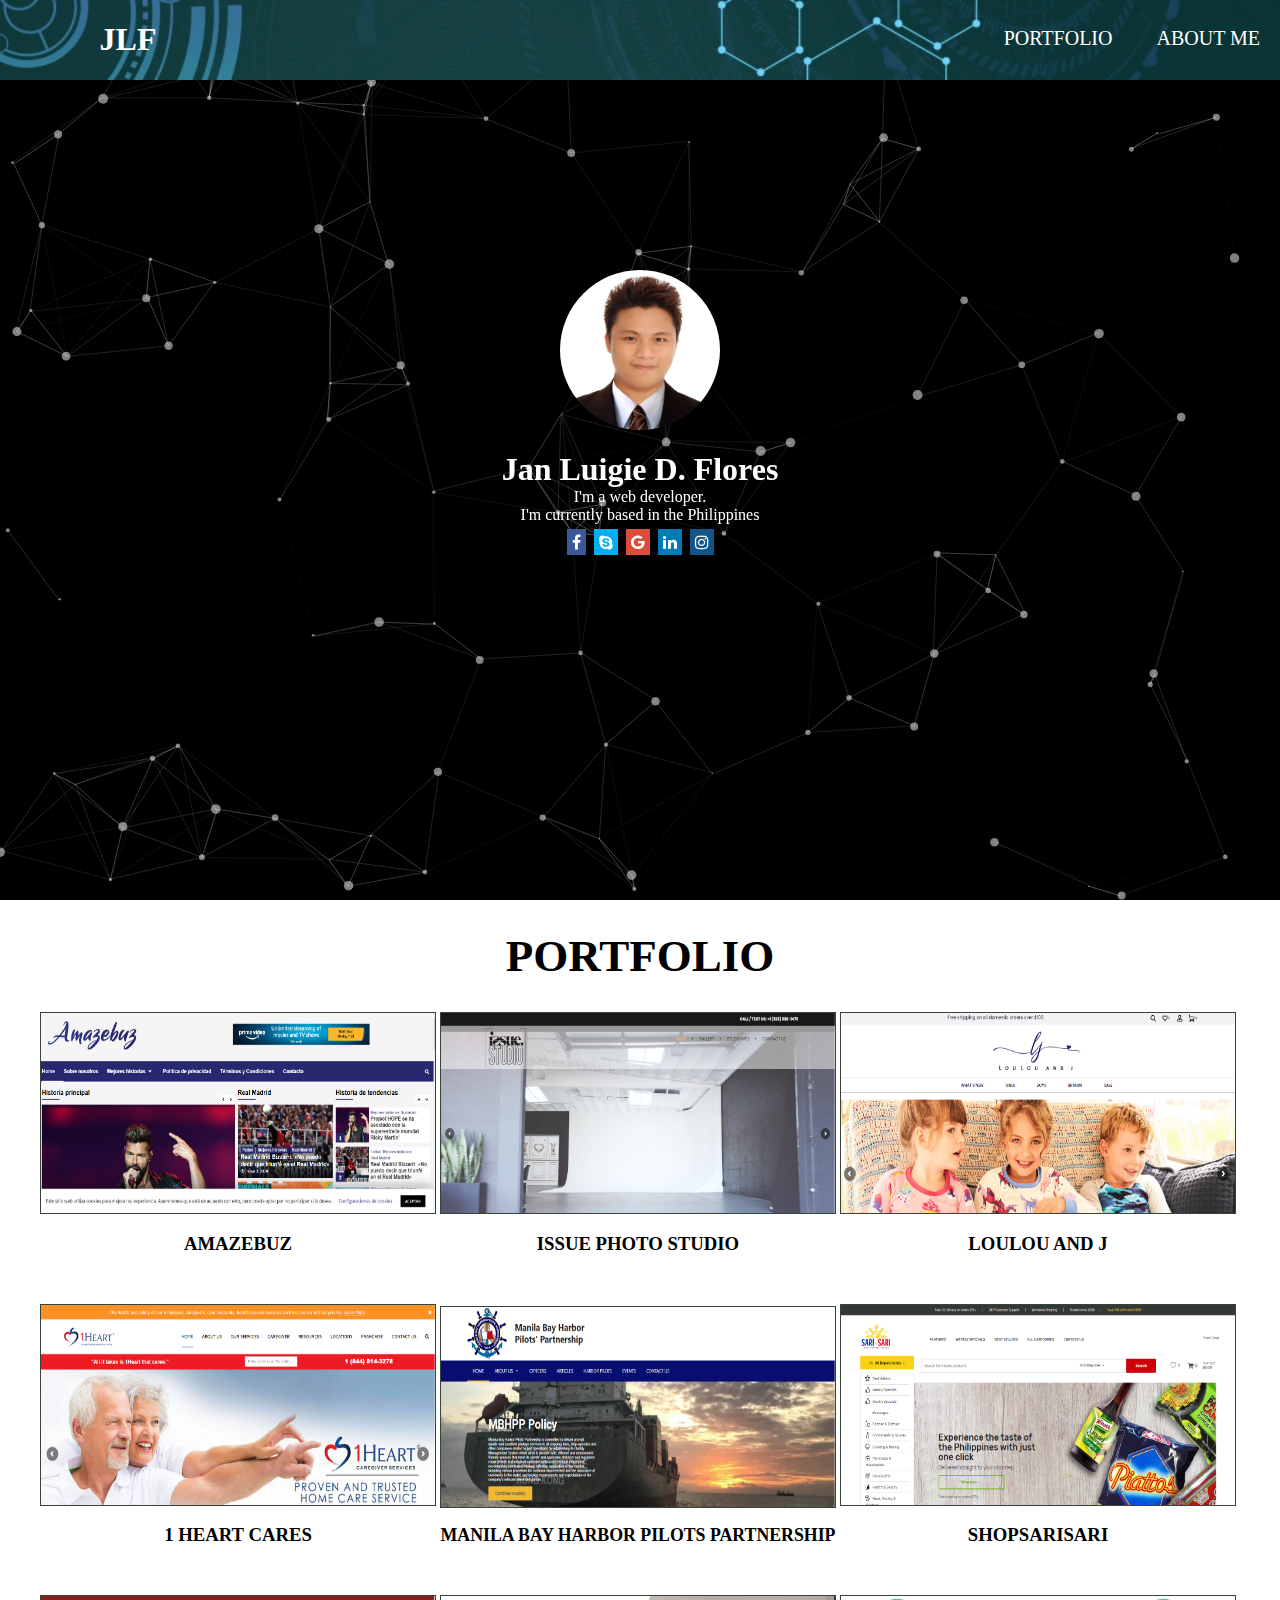
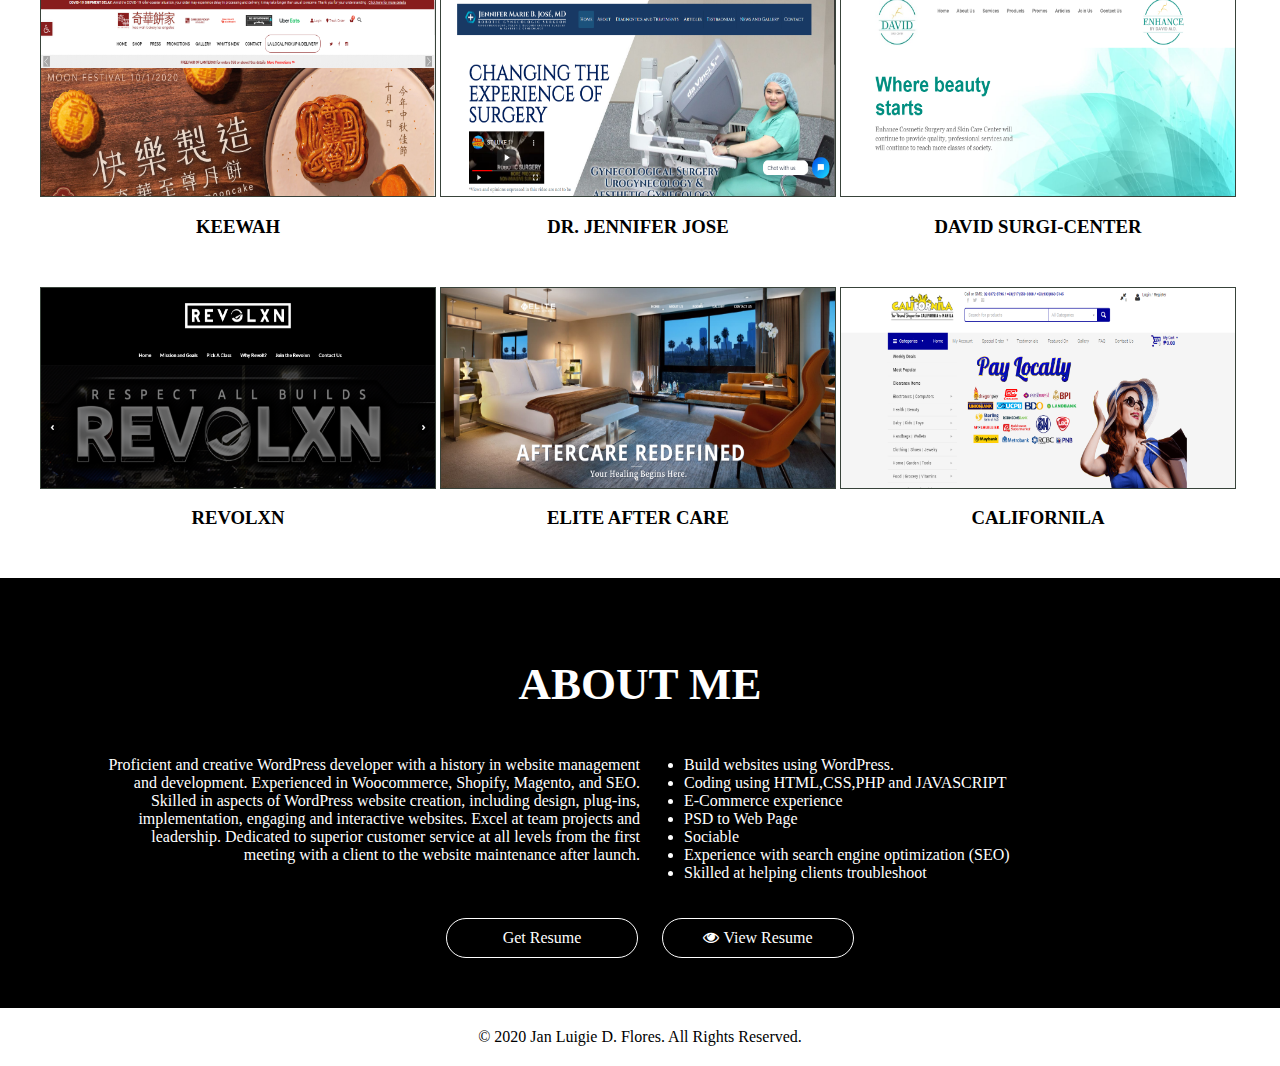
<file: index.html>
<html>
<head>
	<link href="css/style.css" rel="stylesheet">
	<link href="https://stackpath.bootstrapcdn.com/font-awesome/4.7.0/css/font-awesome.min.css" rel="stylesheet">
	<meta name="author" content="Jan Luigie D. Flores" />
	<meta name="viewport" content="width=device-width, initial-scale=1.0, minimum-scale=1.0, maximum-scale=1.0, user-scalable=no">
	<meta property="og:image" content="images/Janjan.png">
</head>
 
<body>
<style>
html {
  scroll-behavior: smooth;
}
</style>

<header>
	<div class="right-col">
		<a href="#profile" style="color:#fff !important;"><h1 class="log-text"><strong>JLF</strong></h1></a>
	</div>
	<div class="left-col">
		<nav>
			<ul id="scrolling-menu" class="main-menu">
				<li><a href="#portfolio">Portfolio</a></li>
				<li><a href="#about">About Me</a></li>
			</ul>
		</nav>
	</div>
</header>
 
		<div id="profile" class="first-sec">
		<div id="particles-js"></div>
			<div class="profile-content">
				<img src="images/jan.jpg" alt="">
				<h1>Jan Luigie D. Flores</h1>
				<p>I'm a web developer.<br>
				I'm currently based in the Philippines</p>
				<a href="https://www.facebook.com/janflores014" class="fa fa-facebook"></a>
				<a href="skype:luigiejanflores?call" class="fa fa-skype"></a>
				<a href="mailto:luigiejanflores@gmail.com" class="fa fa-google"></a>
				<a href="https://www.linkedin.com/in/janluigieflores" class="fa fa-linkedin"></a>
				<a href="https://www.instagram.com/janjandagreat/" class="fa fa-instagram"></a>
			</div>
		</div>
		
	<section class="portfolio" id="portfolio">
	<div class="container">
		<center><h1>Portfolio</h1></center>
		<div class="row">
			<div class="first">
				<a href="http://amazebuz.com/">
						 <div class="caption">
							<div class="caption-content">
								 <i class="fa fa-search-plus fa-3x"></i>
							</div>
						 </div>
					<img src="images/amaze-buz.png" class="img-responsive" alt="Screenshot of Website">
				</a>
				<h3 style="color:#000;text-transform:uppercase;">amazebuz</h3>
			</div>
			<div class="second">
				<a href="http://issuephotostudio.com/">
						 <div class="caption">
							<div class="caption-content">
								 <i class="fa fa-search-plus fa-3x"></i>
							</div>
						 </div>
					<img src="images/issuephoto-studio.png" class="img-responsive" alt="Screenshot of Website">
				</a>
				<h3 style="color:#000;text-transform:uppercase;">Issue photo Studio</h3>
			</div>
			<div class="third">
				<a href="https://loulouandj.com/">
						 <div class="caption">
							<div class="caption-content">
								 <i class="fa fa-search-plus fa-3x"></i>
							</div>
						 </div>
					<img src="images/loulouandj.png" class="img-responsive" alt="Screenshot of Website">
				</a>
				<h3 style="color:#000;text-transform:uppercase;">Loulou and J</h3>
			</div>
		</div>
		<div class="row">
			<div class="first">
				<a href="https://1heartcares.com/">
						 <div class="caption">
							<div class="caption-content">
								 <i class="fa fa-search-plus fa-3x"></i>
							</div>
						 </div>
					<img src="images/1heartcares.png" class="img-responsive" alt="Screenshot of Website">
				</a>
				<h3 style="color:#000;text-transform:uppercase;">1 Heart Cares</h3>
			</div>
			<div class="second">
				<a href="https://manilaharborpilots.com/">
						 <div class="caption">
							<div class="caption-content">
								 <i class="fa fa-search-plus fa-3x"></i>
							</div>
						 </div>
					<img src="images/mbhpp.png" class="img-responsive" alt="Screenshot of Website">
				</a>
				<h3 style="color:#000;text-transform:uppercase;font-size:17.8px;">Manila Bay Harbor Pilots Partnership</h3>
			</div>
			<div class="third">
				<a href="https://www.shopsarisari.com/">
						 <div class="caption">
							<div class="caption-content">
								 <i class="fa fa-search-plus fa-3x"></i>
							</div>
						 </div>
					<img src="images/shopsarisari.png" class="img-responsive" alt="Screenshot of Website">
				</a>
				<h3 style="color:#000;text-transform:uppercase;">Shopsarisari</h3>
			</div>
		</div>
		<div class="row">
			<div class="first">
				<a href="https://keewah.us/">
						 <div class="caption">
							<div class="caption-content">
								 <i class="fa fa-search-plus fa-3x"></i>
							</div>
						 </div>
					<img src="images/keewah.png" class="img-responsive" alt="Screenshot of Website">
				</a>
				<h3 style="color:#000;text-transform:uppercase;">Keewah</h3>
			</div>
			<div class="second">
				<a href="http://drjenniferjose.com/">
						 <div class="caption">
							<div class="caption-content">
								 <i class="fa fa-search-plus fa-3x"></i>
							</div>
						 </div>
					<img src="images/drjenniferjose.png" class="img-responsive" alt="Screenshot of Website">
				</a>
				<h3 style="color:#000;text-transform:uppercase;">Dr. Jennifer Jose</h3>
			</div>
			<div class="third">
				<a href="http://davidsurgi-center.com/">
						 <div class="caption">
							<div class="caption-content">
								 <i class="fa fa-search-plus fa-3x"></i>
							</div>
						 </div>
					<img src="images/david.png" class="img-responsive" alt="Screenshot of Website">
				</a>
				<h3 style="color:#000;text-transform:uppercase;">David Surgi-Center</h3>
			</div>
		</div>
		<div class="row">
			<div class="first">
				<a href="http://revolxn.com/">
						 <div class="caption">
							<div class="caption-content">
								 <i class="fa fa-search-plus fa-3x"></i>
							</div>
						 </div>
					<img src="images/revolxn.png" class="img-responsive" alt="Screenshot of Website">
				</a>
				<h3 style="color:#000;text-transform:uppercase;">Revolxn</h3>
			</div>
			<div class="second">
				<a href="https://www.bheliteaftercare.com/">
						 <div class="caption">
							<div class="caption-content">
								 <i class="fa fa-search-plus fa-3x"></i>
							</div>
						 </div>
					<img src="images/bhelite.png" class="img-responsive" alt="Screenshot of Website">
				</a>
				<h3 style="color:#000;text-transform:uppercase;">Elite After Care</h3>
			</div>
			<div class="third">
				<a href="https://californila.ph/">
						 <div class="caption">
							<div class="caption-content">
								 <i class="fa fa-search-plus fa-3x"></i>
							</div>
						 </div>
					<img src="images/californila.png" class="img-responsive" alt="Screenshot of Website">
				</a>
				<h3 style="color:#000;text-transform:uppercase;">Californila</h3>
			</div>
		</div>
	</div>
	</section>
    <section id="about">
		<div class="container">
			<center><h1>About Me</h1></center>
			<div class="row">
				<div id="left" class="col-md-4 col-md-offset-2">
					<span>
					Proficient and creative WordPress developer with a history in website management and development. Experienced in Woocommerce, Shopify, Magento, and SEO. Skilled in aspects of WordPress website creation, including design, plug-ins, implementation, engaging and interactive websites. Excel at team projects and leadership. Dedicated to superior customer service at all levels from the first meeting with a client to the website maintenance after launch.
					</span>
					 
					
					 
				</div>
				<div id="right" class="col-md-4">
					<div id="skillset">
								<ul id="skillsetlist">
									<li>Build websites using WordPress.</li>
									<li>Coding using HTML,CSS,PHP and JAVASCRIPT</li>
									<li>E-Commerce experience</li>
									<li>PSD to Web Page</li>
									<li>Sociable</li>
									<li>Experience with search engine optimization (SEO)</li>
									<li>Skilled at helping clients troubleshoot</li>
								</ul>
					</div>
					

				</div>
 
			</div>
			<div class="banner-btn">
				<a href="images/Flores-Jan-Luigie-D-RESUME.docx" download="Flores-Jan-Luigie-D-RESUME">Get Resume</a>
				<a href="images/Flores-Jan-Luigie-D-RESUME.pdf" target="_blank"><i class="fas fa-eye"></i> View Resume</a>
			</div>
		</div>
	</section>
 
<footer>
	<div class="copyright" style="text-align:center;">
		© 2020 Jan Luigie D. Flores. All Rights Reserved.
	</div>
</footer>
<!-- scripts -->
<script src="particles.js"></script>
<script src="js/app.js"></script>
<script src="https://ajax.googleapis.com/ajax/libs/jquery/2.1.3/jquery.min.js"></script>
 
</body>
</html>
</file>
<file: css/style.css>
body {
    color: #fff;
    background-size: cover !important;
    background-repeat: no-repeat;
    background-position: 0 50%;
    background-attachment: fixed;
}

div#left span {
    padding-left: 60px;
}
.copyright {
    padding: 20px 0 !important;
    display: block;
    color: #000;
}
section#about {
    background: #000;
    padding-top: 50px;
    padding-bottom: 50px;
}
.container {
    width: 1170px;
    margin-right: auto;
    margin-left: auto;
    padding-left: 15px;
    padding-right: 15px;
}
 
section#about div#left {
    width: 49.9999%;
    text-align: right;
    display: inline-flex;
}
 

div#right {
    width: 48.9999%;
    display: inline-flex;
}
 
section#about h1 {
    color: #fff;
    font-size: 45px;
    text-transform: uppercase;
}
img.img-responsive {
    display: block;
    max-width: 100%;
    height: 200px;
}

.caption-content {
    position: absolute;
    top: 50%;
    width: 100%;
    height: 20px;
    margin-top: -12px;
    text-align: center;
    font-size: 20px;
    color: #fff;
}

.caption-content i {
    margin-top: -12px;
}

.caption {
    position: absolute;
    width: 100%;
    height: 100%;
    opacity: 0;
    background: rgba(255,0,0,.9);
    -webkit-transition: all ease .5s;
    -moz-transition: all ease .5s;
    transition: all ease .5s;
    background: #18231a;
}
.caption:hover {
    opacity: .8;
}

.row a {
    border: 1px solid #38433a;
    display: block;
    position: relative;
    margin: 0 auto;
    max-width: 400px;
}
.right-col {
    width: 20%;
    display: inline-block;
    text-align: center;
}

.left-col {
    display: inline-block;
    float: right;
    line-height: 3;
}

nav {width: 100%;display: block;}

ul.main-menu {
    width: 100%;
}

ul.main-menu li {
    display: inline-flex;
    margin-left: 20px;
    margin-right: 20px;
}
.first-sec {
    background: #000;
}
.fa {
  padding: 5px;
  font-size: 30px;
  width: auto;
  text-align: center;
  text-decoration: none;
  margin: 5px 2px;
}

.fa:hover {
    opacity: 0.7;
}

.fa-facebook {
  background: #3B5998;
  color: white;
}
.fa-skype {
  background: #00aff0;
  color: white;
}
.fa-twitter {
  background: #55ACEE;
  color: white;
}
.fa-instagram {
  background: #125688;
  color: white;
}
.fa-google {
  background: #dd4b39;
  color: white;
}

.fa-linkedin {
  background: #007bb5;
  color: white;
}
.banner {
    color: #000;
    height: 500px;
    text-align: center;
    display: flex;
    background-size: cover;
    background-repeat: no-repeat;
}
a {
    text-decoration: none;
}

.menu ul li a {
    color: #fff;
    display: block;
    padding: 20px;
}

.menu ul li:hover {
    background: #192525;
    border-color: #fff;
}

.menu ul li {
    border-bottom: 2px solid transparent;
    transition: 0.5s;
    list-style-type: none;
    float: left;
}

.menu {
    background: #00000052;
    width: 100%;
    display: block;
    line-height: .5;
}

.menu ul {
    height: 50px;
    text-align: center;
    margin: 0 auto;
    width: 50%;
}
.first-div{
    margin-top: 50px;
    width: 30%;
    float: left;  
}
.second-div {
    margin-top: 50px;
    width: 70%;
    float: left;
}

.first-div img {
    width: 220px;
    border: 1px solid #0000003d;
    border-radius: 250px;
}
div#skillset {
    text-align: left;
}
.banner-content {
    width: 100%;
    margin: 0 auto;
}
.chat-bubble {
background: #000104;
    border-radius: 35px;
    text-align: left;
    border-bottom-left-radius: 0;
    color: #fff;
    min-width: 50px;
    padding-top: .5rem!important;
    padding-right: 1.5rem!important;
    padding-bottom: .5rem!important;
    padding-left: 1.5rem!important;
    display: inline-block;
    top: -170px;
    position: relative;
}
.second-div h1 {
    display: block;
    font-size: 60px;
    text-align: left;
    margin-bottom: 20px;
}
.second-div p {
    text-align: left;
    font-size: 20px;
}

.banner-btn a {
    width: 150PX;
    border-radius: 20px;
    padding: 10PX 20px;
    border: 1px solid #fff;
    color: #fff;
    background: #000;
    margin-top:20px;
    margin-left: 20px;
    display: inherit;
    transition: 0.5s;
}
 

.banner-btn {
    display: inline-block;
    width: 100%;
    margin: 0 auto;
    text-align: center;
}
.fa-eye:before {
    content: "\f06e";
    font-family: fontAwesome;
    font-style: normal;
}
.banner-btn a:hover {
    color: #000;
    background: #ffffff;
}
.projects img {
    width: 280px;
}

.proj-container {
    width: 30%;
    float: left;
    display: inline-block;
}
.proj-container {
    border: 1px solid #fff;
    transition: 0.5s;
}

.proj-container:hover {
    border-color: black;
}
.proj-container h6 {
    font-size: 20px;
    margin: 0;
    padding-top: 10px;
}

.first-sec img {
    width: 160px;
    border-radius: 150px;
}
.profile-content {
    position: absolute;
    z-index: 99;
    top: 30%;
    width: 100%;
}
.first-sec {
    text-align: center;
    color: #fff;
}

.first-sec h1 {
    margin-bottom: 0;
}

.first-sec p {
    margin: 0;
}
 ul.main-menu li a {
    color: #fff;
    font-size: 20px;
    line-height: 2;
    text-transform: uppercase;
    transition: 0.5s;
}

ul.main-menu li:hover a {
    color: #6cd4fb;
}
header {
    z-index:9999;
    top: 0;
    position: fixed;
    background-attachment: fixed;
    width: 100%;
    background: url(https://janjanflores.github.io/Porfolio/images//digital-banner.jpg);
    background-repeat: no-repeat;
    background-size: cover;
    height: 80px;
}

body {
    margin: 0;
}

section.portfolio h1 {
    color: #000;
    font-size: 45px;
    text-transform: uppercase;
}

.row .first,.row .second,.row .third {
    text-align: center;
    display: inline-block;
    width: 33%;
    margin: 0 0 30px;
    right: 0;
}

.row {
    margin-left: -15px;
    margin-right: -15px;
}

section.portfolio .container {
    width: 1170px;
    margin-right: auto;
    margin-left: auto;
    padding-left: 15px;
    padding-right: 15px;
}


@media (min-width:320px) and (max-width:480px){
 
        header .left-col {
            width: 80%;
        }

        ul#scrolling-menu {
            padding: 0;
        }

        section#portfolio .container {
            width: auto;
        }

        .row .first, .row .second, .row .third {
            width: 100%;
        }


        section#about .container {
            width: auto;
        }

        div#left span {
            padding: 20px;
            text-align: center;
        }

        section#about div#left {
            width: 100%;
        }

        div#right {
            width: 100%;
        }

}
</file>
